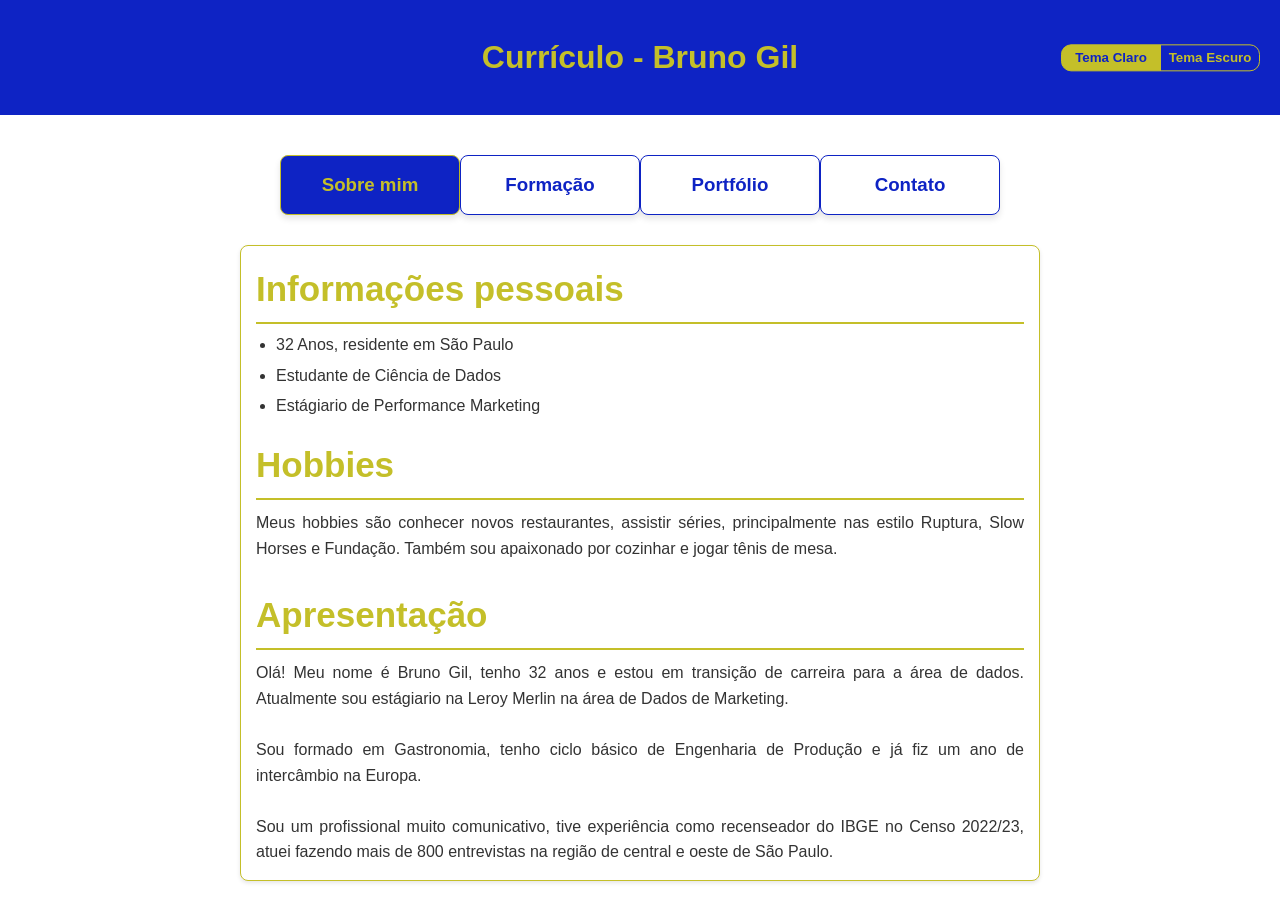
<file: index.html>
<!DOCTYPE html>
<html lang="en">
<html lang="pt-br">
<head>
    <script> //adicionado aqui por conta da página carregar o tema branco default algumas vezes e piscar
        if (localStorage.getItem('tema-escolhido') === 'dark') {
            document.documentElement.classList.add('dark-theme');
        }
    </script>
    <meta charset="UTF-8">
    <meta name="viewport" content="width=device-width, initial-scale=1.0">
    <title>Meu Currículo Online</title>
    <script>
        window.location.href = "sobre.html"; //redireciona para o sobre.html
    </script>
</head>
<body>
</body>
</html>
</file>
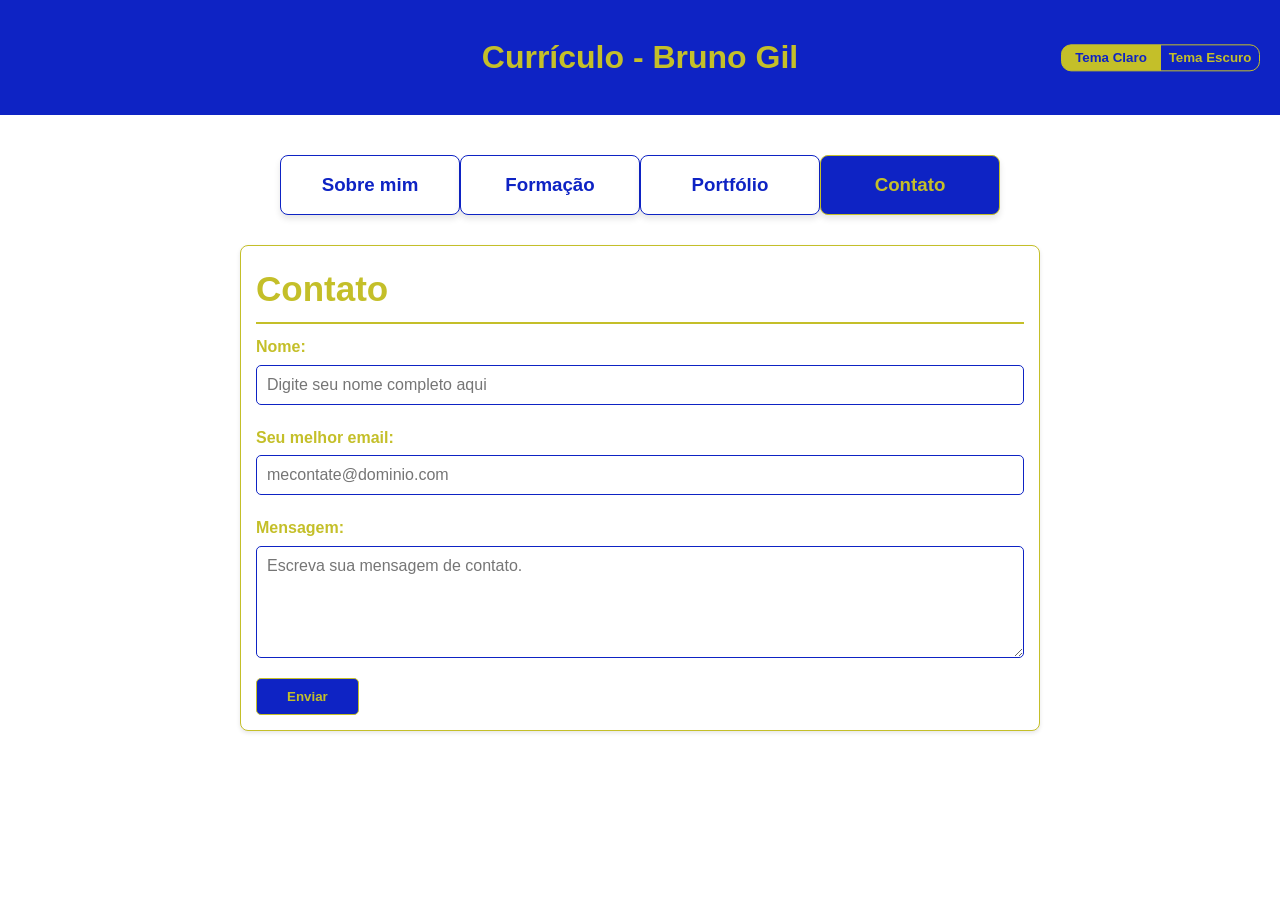
<file: contato.html>
<!DOCTYPE html>
<html lang="en">
<head>
    <script> //adicionado aqui por conta da página carregar o tema branco default algumas vezes e piscar
        if (localStorage.getItem('tema-escolhido') === 'dark') {
            document.documentElement.classList.add('dark-theme');
        }
    </script>
    <meta charset="UTF-8">
    <meta name="viewport" content="width=device-width, initial-scale=1.0">
    <title>Contato</title>
    <link rel="stylesheet" href="style.css">
</head>
<body>
    <header>
        <h1>Currículo - Bruno Gil</h1>
        <div class="controles-tema">
            <button id="btn-claro" class="btn-tema">Tema Claro</button>
            <button id="btn-escuro" class="btn-tema">Tema Escuro</button>
        </div>
    </header>
    <nav class="menu-opcoes">
        <a href="sobre.html" class="card"><h3>Sobre mim</h3></a>
        <a href="formacao.html" class="card"><h3>Formação</h3></a>
        <a href="portfolio.html" class="card"><h3>Portfólio</h3></a>
        <a href="contato.html" class="card active"><h3>Contato</h3></a>
    </nav>
    
    <section id="contato" class="content-section"> <!--criação do formulário de envio-->
        <h2>Contato</h2>
        <form id="contact-form" novalidate>
            <div class="group-form"> <!--caixa de input para 1 linha só-->
                <label for="nome">Nome: </label>
                <input type="text" id="nome" maxlength="60" placeholder="Digite seu nome completo aqui">
            </div>

            <div class="group-form">
                <label for="email">Seu melhor email: </label>
                <input type="email" id="email" maxlength="60" placeholder="mecontate@dominio.com">
            </div>

            <div class="group-form"> <!--caixa de texto para escrita maior-->
                <label for="mensagem">Mensagem:</label>
                <textarea id="mensagem" rows="5" maxlength="800" placeholder="Escreva sua mensagem de contato."></textarea>
            </div>

            <button type="submit" id="button-enviar">Enviar</button>
        </form>
    </section>
    <script src="script.js"></script>
</body>
</html>
</file>
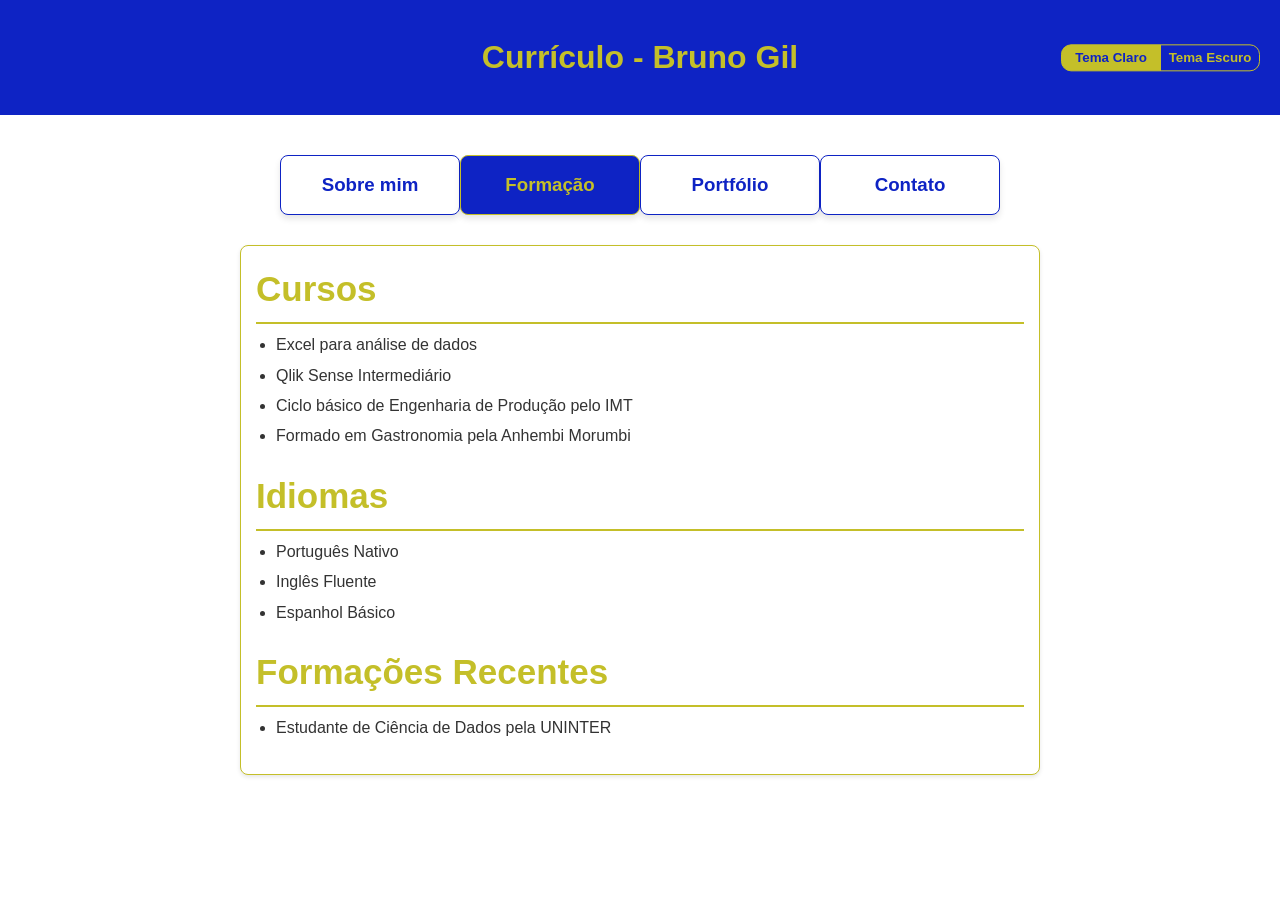
<file: formacao.html>
<!DOCTYPE html>
<html lang="en">
<head>
    <script> //adicionado aqui por conta da página carregar o tema branco default algumas vezes e piscar
        if (localStorage.getItem('tema-escolhido') === 'dark') {
            document.documentElement.classList.add('dark-theme');
        }
    </script>
    <meta charset="UTF-8">
    <meta name="viewport" content="width=device-width, initial-scale=1.0">
    <title>Formação</title>
    <link rel="stylesheet" href="style.css">
</head>
<body>
    <header>
        <h1>Currículo - Bruno Gil</h1>
        <div class="controles-tema">
            <button id="btn-claro" class="btn-tema">Tema Claro</button>
            <button id="btn-escuro" class="btn-tema">Tema Escuro</button>
        </div>
    </header>
    <nav class="menu-opcoes">
        <a href="sobre.html" class="card"><h3>Sobre mim</h3></a>
        <a href="formacao.html" class="card active"><h3>Formação</h3></a>
        <a href="portfolio.html" class="card"><h3>Portfólio</h3></a>
        <a href="contato.html" class="card"><h3>Contato</h3></a>
    </nav>
    
    <section id="formacao" class="content-section">
        <h2>Cursos</h2>
        <ul>
            <li> Excel para análise de dados</li>
            <li> Qlik Sense Intermediário</li>
            <li> Ciclo básico de Engenharia de Produção pelo IMT</li>
            <li> Formado em Gastronomia pela Anhembi Morumbi</li>
        </ul>
        <h2>Idiomas</h2>
        <ul>
            <li> Português Nativo</li>
            <li> Inglês Fluente</li>
            <li> Espanhol Básico</li>
        </ul>
        <h2>Formações Recentes</h2>
        <ul>
            <li> Estudante de Ciência de Dados pela UNINTER</li>
        </ul>
    </section>
    <script src="script.js"></script>
</body>
</html>
</file>
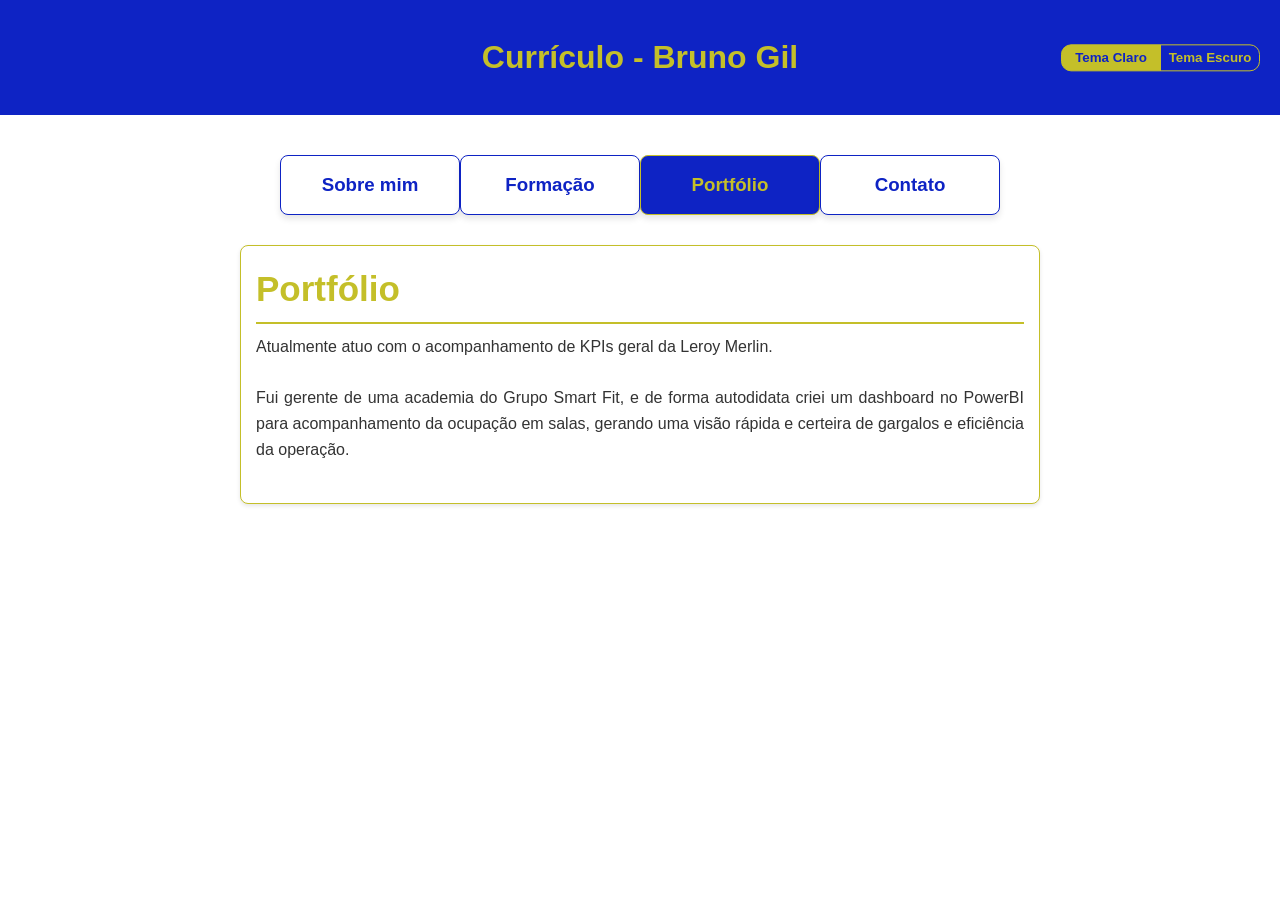
<file: portfolio.html>
<!DOCTYPE html>
<html lang="en">
<head>
    <script> //adicionado aqui por conta da página carregar o tema branco default algumas vezes e piscar
        if (localStorage.getItem('tema-escolhido') === 'dark') {
            document.documentElement.classList.add('dark-theme');
        }
    </script>
    <meta charset="UTF-8">
    <meta name="viewport" content="width=device-width, initial-scale=1.0">
    <title>Portfolio</title>
    <link rel="stylesheet" href="style.css">
</head>
<body>
    <header>
        <h1>Currículo - Bruno Gil</h1>
        <div class="controles-tema">
            <button id="btn-claro" class="btn-tema">Tema Claro</button>
            <button id="btn-escuro" class="btn-tema">Tema Escuro</button>
        </div>
    </header>
    <nav class="menu-opcoes">
        <a href="sobre.html" class="card"><h3>Sobre mim</h3></a>
        <a href="formacao.html" class="card"><h3>Formação</h3></a>
        <a href="portfolio.html" class="card active"><h3>Portfólio</h3></a>
        <a href="contato.html" class="card"><h3>Contato</h3></a>
    </nav>
    
    <section id="portfolio" class="content-section">
        <h2>Portfólio</h2>
        <p>Atualmente atuo com o acompanhamento de KPIs geral da Leroy Merlin.</p><br>
        <p>Fui gerente de uma academia do Grupo Smart Fit, e de forma autodidata criei um dashboard no PowerBI para acompanhamento da ocupação em salas, gerando uma visão rápida e certeira de gargalos e eficiência da operação.</p><br>
    </section>
    <script src="script.js"></script>
</body>
</html>
</file>
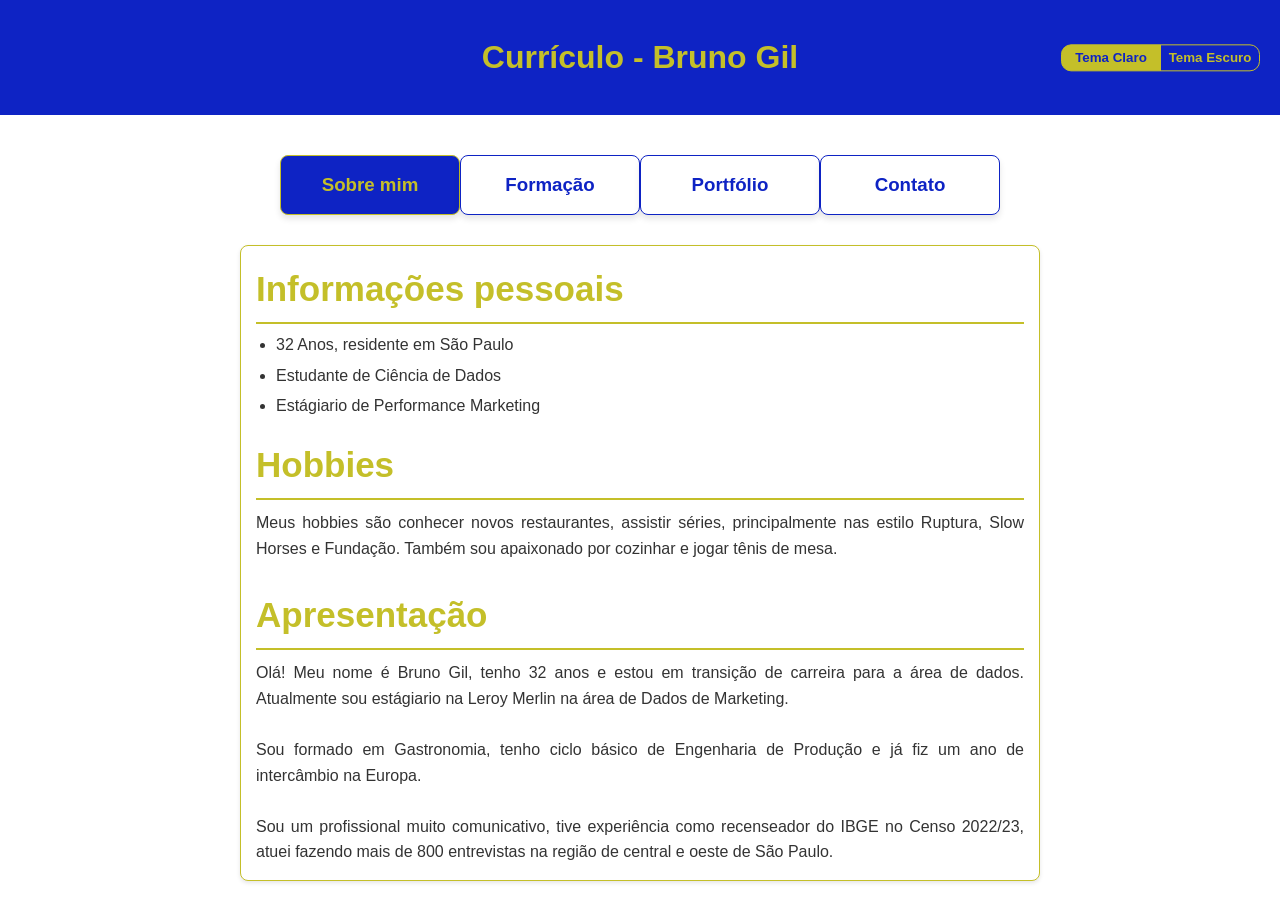
<file: sobre.html>
<!DOCTYPE html>
<html lang="en">
<head>
    <script> //adicionado aqui por conta da página carregar o tema branco default algumas vezes e piscar
        if (localStorage.getItem('tema-escolhido') === 'dark') {
            document.documentElement.classList.add('dark-theme');
        }
    </script>
    <meta charset="UTF-8">
    <meta name="viewport" content="width=device-width, initial-scale=1.0">
    <title>Meu Currículo Online</title>
    <link rel="stylesheet" href="style.css"> <!---chamando o pacote CSS-->
</head>
<body>
    <header>
        <h1>Currículo - Bruno Gil</h1>
        <div class="controles-tema"> <!--botões que fazem o controle dos temas-->
            <button id="btn-claro" class="btn-tema">Tema Claro</button>
            <button id="btn-escuro" class="btn-tema">Tema Escuro</button>
        </div>
    </header>
    <nav class="menu-opcoes"> <!--Menu que vai fazer a navegação entre os sites/arquivos-->
        <a href="sobre.html" class="card active"><h3>Sobre mim</h3></a>
        <a href="formacao.html" class="card"><h3>Formação</h3></a>
        <a href="portfolio.html" class="card"><h3>Portfólio</h3></a>
        <a href="contato.html" class="card"><h3>Contato</h3></a>
    </nav>

    <main>
        <section id="sobre" class="content-section"> 
            <h2>Informações pessoais</h2>
            <ul>
                <li>32 Anos, residente em São Paulo</li>
                <li>Estudante de Ciência de Dados</li>
                <li>Estágiario de Performance Marketing</li>
            </ul>
            <h2>Hobbies</h2>
                <p>Meus hobbies são conhecer novos restaurantes, assistir séries, principalmente nas estilo Ruptura, Slow Horses e Fundação. Também sou apaixonado por cozinhar e jogar tênis de mesa.</p><br>
            <h2>Apresentação</h2>
                <p>Olá! Meu nome é Bruno Gil, tenho 32 anos e estou em transição de carreira para a área de dados. Atualmente sou estágiario na Leroy Merlin na área de Dados de Marketing.</p><br>
                <p>Sou formado em Gastronomia, tenho ciclo básico de Engenharia de Produção e já fiz um ano de intercâmbio na Europa.</p><br>
                <p>Sou um profissional muito comunicativo, tive experiência como recenseador do IBGE no Censo 2022/23, atuei fazendo mais de 800 entrevistas na região de central e oeste de São Paulo.</p>

        </section>
    </main>
    <script src="script.js"></script> <!---chamada do arquivo do javascript-->
</body>
</html>
</file>
<file: style.css>
/* BIBLIOTECA DE VARIAVEIS DE CORES DO TEMA CLARO */

:root {
    --bg-color: #ffffff;
    --text-color: #333333;
    --header-bg: #0E23C4;
    --header-text: #C4BF29;
    --card-bg: #ffffff;
    --card-border: #0E23C4;
    --card-text: #0E23C4;
    --accent-color: #C4BF29;
    --shadow: rgba(0, 0, 0, 0.1);
}

/* BIBLIOTECA DE VARIAVEIS DE CORES DO TEMA ESCURO */

:root.dark-theme {
    --bg-color: #121212;
    --text-color: #e0e0e0;
    --header-bg: #07136e;
    --header-text: #C4BF29;
    --card-bg: #1e1e1e;
    --card-border: #0E23C4;
    --card-text: #C4BF29;
    --accent-color: #0E23C4;
    --shadow: rgba(0, 0, 0, 0.5);
}

/* GERAL */

* {
    margin: 0;
    padding: 0;
    box-sizing: border-box;
    font-family: sans-serif, Lexend, 'Segoe UI', Tahoma, Geneva, Verdana;
}

/* REGRAS ESPECIFICAS */

body {
    background-color: var(--bg-color);
    color: var(--text-color);
    line-height: 1.6;
    transition: background-color 0.3s ease, color 0.3s ease;
}

header {
    background-color: var(--header-bg);
    color: var(--header-text);
    text-align: center;
    padding: 2rem 0;
    margin-bottom: 20px;
    position: relative;
}

h2 {
    font-size: 35px;
    border-bottom: 2px solid var(--header-bg);
    border-color: var(--header-text);
    margin-bottom: 10px;
    padding-bottom: 5px;
    color: var(--header-text); 
}

.controles-tema {
    display: flex;
    position: absolute; /* PERMITE QUE O BOTÃO FIQUE NO ALINHAMENTO ESCOLHIDO, SEM QUEBRAR O H1 */
    right: 20px;
    top: 50%;
    transform: translateY(-50%);
}

/* @MEDIA ADICIONADA PARA NÃO QUEBRAR A PÁGINA QUANDO DIMINUIR A ESCALA */

@media (max-width: 768px) {
    header {
        padding: 1.5rem 0;
        display: flex;
        flex-direction: column;
        align-items: center;
        gap: 15px;
    }

    .controles-tema {
        position: static;
        transform: none;
        justify-content: center;
    }
}

/* BOTOES DE TEMA */

.btn-tema {
    margin-top: 0;
    padding: 6px 0;
    width: 100px;
    cursor: pointer;
    border-radius: 0;
    border: 1px solid var(--header-text);
    background: transparent;
    color: var(--header-text);
    font-weight: bold;
    transition: 0.6s;
    display: inline-flex;
    align-items: center;
    justify-content: center;
    line-height: 1;
}

.btn-tema:first-child {
    border-radius: 10px 0 0 10px;
}

.btn-tema:last-child {
    border-radius: 0 10px 10px 0;
    margin-left: -1px;
}

.btn-tema:hover {
    background: var(--header-text);
    color: var(--header-bg);
}

.btn-tema.active {
    background-color: var(--header-text);
    color: var(--header-bg);
    cursor: default; 
}

/* MENU E BOTOES DE NAVEGAÇÃO */

.menu-opcoes { 
    display: flex;
    justify-content: center;
    gap: 0px;
    padding: 20px;
    flex-wrap: wrap;
}

.card {
    background: var(--card-bg);
    border: 1px solid var(--card-border);
    border-radius: 8px;
    width: 180px;
    height: 60px;
    display: flex;
    align-items: center;
    justify-content: center;
    text-decoration: none;
    color: var(--card-text);
    box-shadow: 0 4px 6px var(--shadow);
    transition: transform 0.3s ease, background-color 0.3s ease, color 0.3s ease;
}

.card:hover {
    transform: translateY(-5px);
    background-color: var(--header-bg);
    color: var(--header-text);
}

.card.active {
    background-color: var(--header-bg);
    color: var(--header-text);      
    border-color: var(--header-bg);
    font-weight: bold;
    border: 1px solid var(--header-text);
}

/* CAIXA DE CONTEUDOS */

.content-section {
    max-width: 800px;
    margin: 10px auto;
    padding: 15px;
    background: var(--card-bg);
    border: 1px solid var(--header-text);
    border-radius: 8px;
    box-shadow: 0 2px 4px var(--shadow);
}

.content-section p {
    text-align: justify;
}

.content-section ul {
    margin-bottom: 20px;
    padding-left: 20px;
    color: var(--text-color);
}

.content-section li {
    margin-bottom: 8px;
    line-height: 1.4;
}

.content-section li::marker {
    color: var(--text-color);
}

/* CSS PURAMENTE PARA O FORMULARIO */

#contact-form {
    display: flex;
    flex-direction: column;
    gap: 20px;
}

.group-form {
    color: var(--header-text);
    display: flex;
    flex-direction: column;
    width: 100%;
}

.group-form label {
    margin-bottom: 5px;
    font-weight: bold;
    color: var(--header-text);
}

.group-form input, .group-form textarea {
    width: 100%; 
    padding: 10px;
    border: 1px solid var(--card-border);
    border-radius: 5px;
    background-color: var(--bg-color);
    color: var(--text-color);
    font-size: 1rem;
    outline: none;
    transition: border-color 0.3s;
}

.group-form input:focus, .group-form textarea:focus {
    border-color: var(--header-bg);
}

#button-enviar {
    align-self: flex-start; 
    padding: 10px 30px;
    background-color: var(--header-bg);
    color: var(--header-text);
    border: 1px solid var(--header-text);
    border-radius: 5px;
    cursor: pointer;
    font-weight: bold;
    transition: 0.3s;
}

#button-enviar:hover {
    filter: brightness(1.2);
    transform: scale(1.02);
}
</file>
